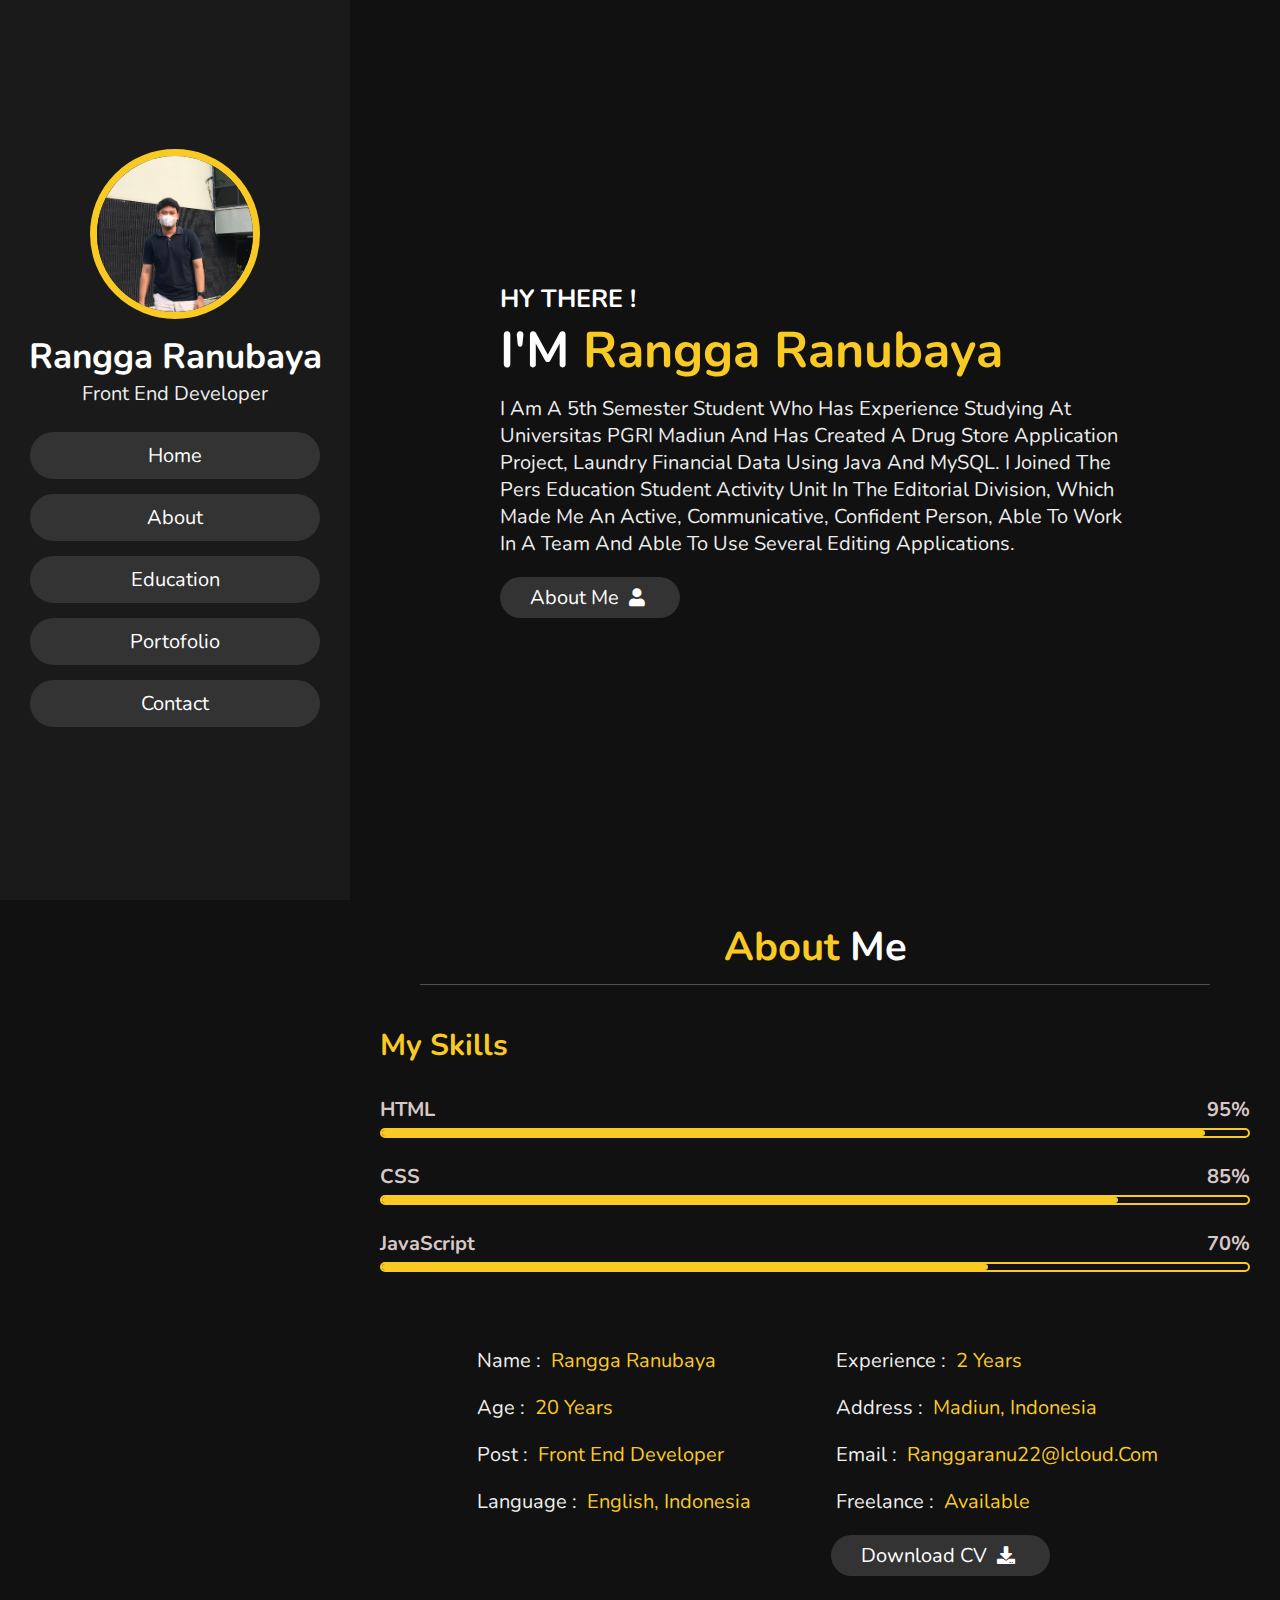
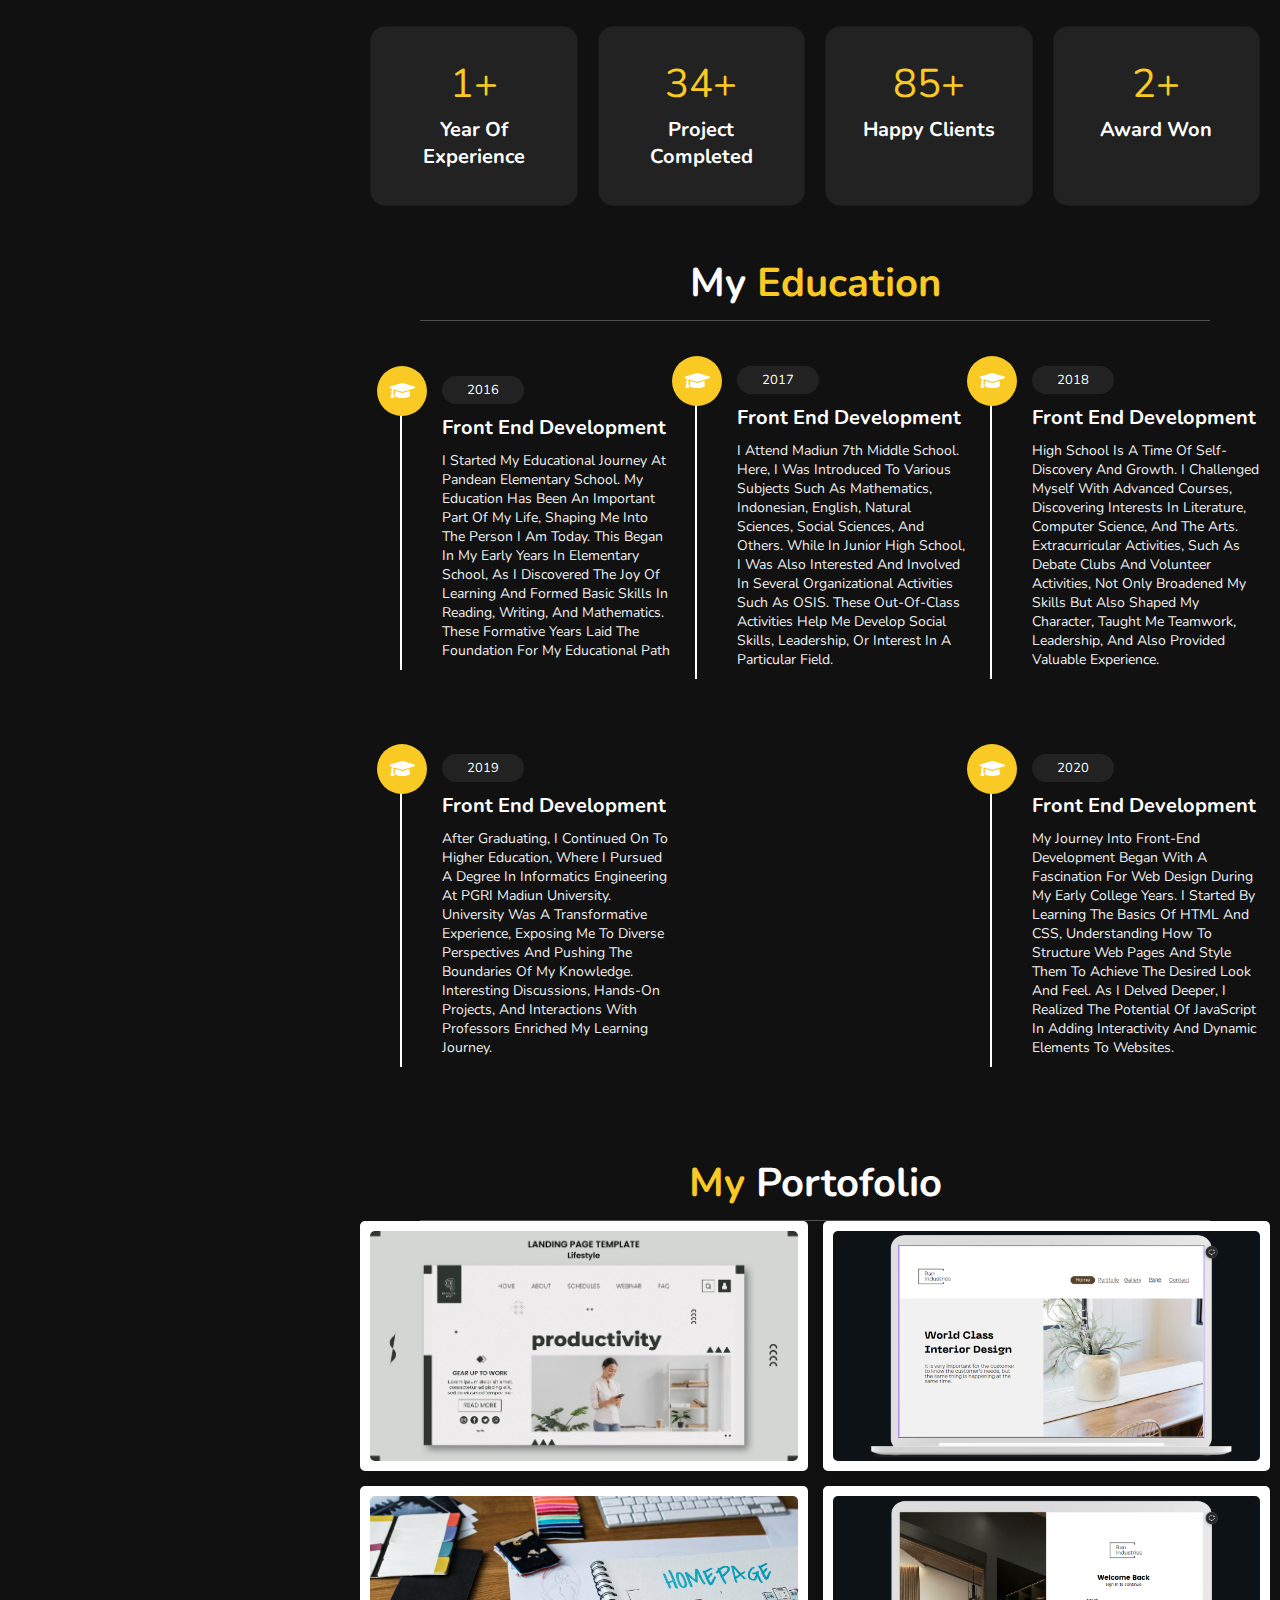
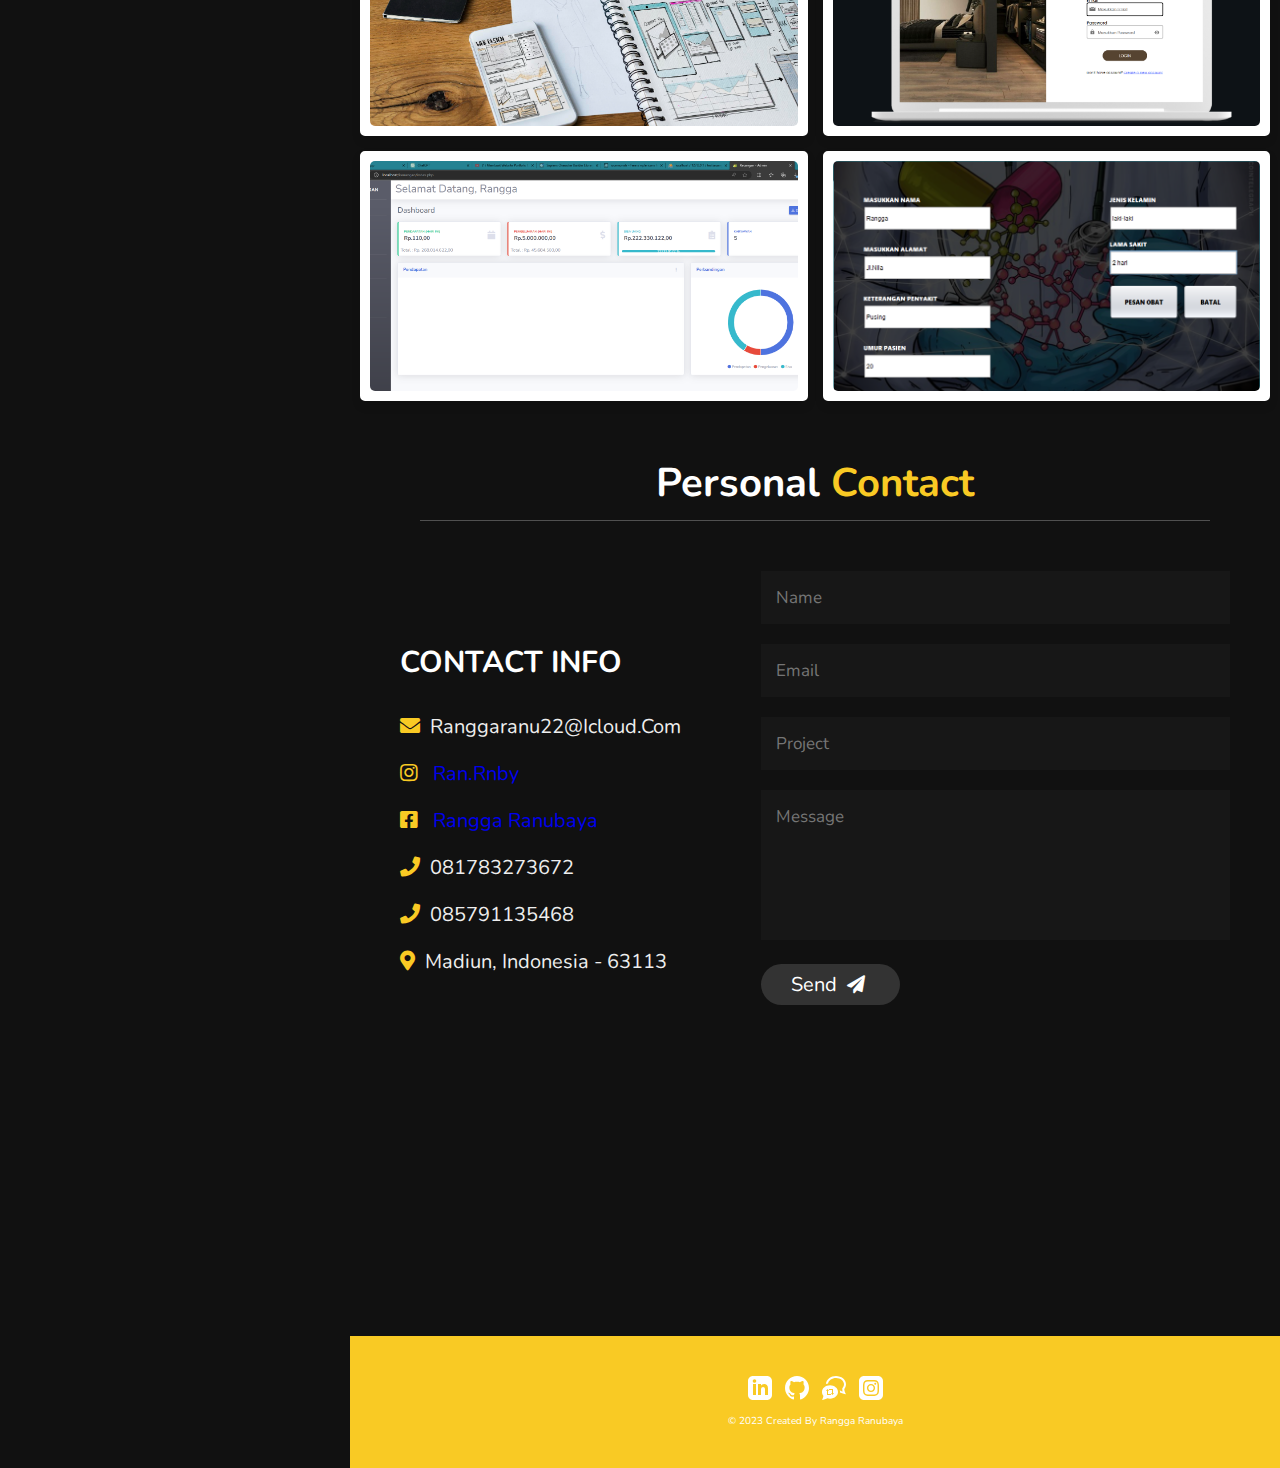
<file: index.html>
<!DOCTYPE html>
<html lang="en">
<head>
  <meta charset="UTF-8">
  <meta name="viewport" content="width=device-width, initial-scale=1.0">
  <title>personal portofolio web design</title>

  <!-- font awesome cdn link -->
  <link rel="stylesheet" href="https://cdnjs.cloudflare.com/ajax/libs/font-awesome/5.15.2/css/all.min.css">


  <!-- custom css file link-->
  <link rel="stylesheet" href="style.css">

</head>
<body>
  

<!-- header section starts -->

<header>

  <div class="user">
    <img src="pp.jpg" alt="">
    <h3 class="name">Rangga Ranubaya</h3>
    <p class="post">front end developer</p>
  </div>

  <nav class="navbar">
    <ul>
      <li><a href="#home">home</a></li>
      <li><a href="#about">about</a></li>
      <li><a href="#education">education</a></li>
      <li><a href="#portofolio">portofolio</a></li>
      <li><a href="#contact">contact</a></li>
    </ul>
  </nav>

</header>

<!-- header section ends -->

<div id="menu" class="fas fa-bars"></div>

<!-- home section starts -->

<section class="home" id="home">

  <h3>HY THERE !</h3>
  <h1>I'M<span> Rangga Ranubaya</span></h1>
  <p class="teks-rata-tengah teks-dengan-line-height">I am a 5th semester student who has experience studying at Universitas PGRI Madiun and has created a drug store application project, laundry financial data using Java and MySQL. I joined the Pers Education Student Activity Unit in the Editorial Division, which made me an active, communicative, confident person, able to work in a team and able to use several editing applications.</p>
  <a href="#about"><button class="btn">about me <i class="fas fa-user"></i></button></a>

</section>

<!-- home section ends -->

<!-- about section starts -->

<section class="about" id="about">

  <h1 class="heading"> <span>about</span> me </h1>

  <div class="row">

    <div class="progress-bar">
      <h3 class="title">my skills</h3>
  
      <div class="progress">
          <h3>HTML <span>95%</span></h3>
          <div class="bar"><span></span></div>
      </div>
  
      <div class="progress">
          <h3>CSS <span>85%</span></h3>
          <div class="bar"><span></span></div>
      </div>
  
      <div class="progress">
          <h3>JavaScript <span>70%</span></h3>
          <div class="bar"><span></span></div>
      </div>
    </div>

  <div class="box-container">
    <div class="info">
      <h3> <span> name : </span> Rangga Ranubaya </h3>
      <h3> <span> age : </span> 20 years </h3>
      <h3> <span> post : </span> front end developer </h3>
      <h3> <span> language : </span> english, indonesia </h3>
    </div>

    <div class="info">
      <h3> <span> experience : </span> 2 years </h3>
      <h3> <span> address : </span> madiun, indonesia </h3>
      <h3> <span> email : </span> ranggaranu22@icloud.com </h3>
      <h3> <span> freelance : </span> available </h3>
      <a href="#"><button class="btn" onclick="window.open('./CV_RanggaRanubayaATS.pdf')"> download CV <i class="fas fa-download"></i></button></a>
    </div>
  </div>

    <div class="counter">
      
      <div class="box">
          <span>1+</span>
          <h3>year of experience</h3>
      </div>

      <div class="box">
        <span>34+</span>
        <h3>project completed</h3>
      </div>

      <div class="box">
        <span>85+</span>
        <h3>happy clients</h3>
      </div>

      <div class="box">
        <span>2+</span>
        <h3>award won</h3>
      </div>

    </div>

  </div>

</section>

<!-- about section ends -->

<!-- education section starts -->

<section class="education" id="education">

<h1 class="heading"> my <span>education</span>  </h1>

<div class="box-container">

  <div class="box">
      <i class="fas fa-graduation-cap"></i>
      <span>2016</span>
      <h3>front end development</h3>
      <p>I started my educational journey at Pandean Elementary School. 
        My education has been an important part of my life, shaping me into the person I am today. 
        This began in my early years in elementary school, as I discovered the joy of learning and formed basic skills in reading, writing, and mathematics.
        These formative years laid the foundation for my educational path</p>
  </div>

  <div class="box">
    <i class="fas fa-graduation-cap"></i>
    <span>2017</span>
    <h3>front end development</h3>
    <p>I attend Madiun 7th Middle School. Here, I was introduced to various subjects such as Mathematics, Indonesian, English, Natural Sciences, Social Sciences, and others. 
      While in junior high school, I was also interested and involved in several organizational activities such as OSIS. 
      These out-of-class activities help me develop social skills, leadership, or interest in a particular field.</p>
  </div>

  <div class="box">
    <i class="fas fa-graduation-cap"></i>
    <span>2018</span>
    <h3>front end development</h3>
    <p>high school is a time of self-discovery and growth. 
      I challenged myself with advanced courses, discovering interests in literature, computer science, and the arts. 
      Extracurricular activities, such as debate clubs and volunteer activities, not only broadened my skills but also shaped my character, 
      taught me teamwork, leadership, and also provided valuable experience.</p>
  </div>

  <div class="box">
    <i class="fas fa-graduation-cap"></i>
    <span>2019</span>
    <h3>front end development</h3>
    <p>After graduating, I continued on to higher education, where I pursued a degree in Informatics Engineering at PGRI Madiun University. 
      University was a transformative experience, exposing me to diverse perspectives and pushing the boundaries of my knowledge. 
      Interesting discussions, hands-on projects, and interactions with professors enriched my learning journey.</p>
  </div>

  <div class="box">
    <i class="fas fa-graduation-cap"></i>
    <span>2020</span>
    <h3>front end development</h3>
    <p>My journey into front-end development began with a fascination for web design during my early college years. 
      I started by learning the basics of HTML and CSS, understanding how to structure web pages and style them to achieve the desired look and feel. 
      As I delved deeper, I realized the potential of JavaScript in adding interactivity and dynamic elements to websites.</p>
  </div>


</div>

</section>

<!-- education section ends -->

<!-- portofolio section starts -->

<section class="portofolio" id="portofolio">

	<h1 class="heading"> <span> my </span> portofolio </h1>

	<div class="box-container">

		<div class="box">
			<img src="img1.jpg" alt="">
			<h3> Project I </h3>
      <p>Design Web</p>
			<div class="icons">
				<a href="https://api.whatsapp.com/send?text=Check out this image: https://www.example.com/image.jpg" class="fas fa-link"></a>
				<a href="https://api.whatsapp.com/send?text=Check out this image: https://www.example.com/image.jpg" class="fas fa-share"></a>
				<a href="https://api.whatsapp.com/send?text=Check out this image: https://www.example.com/image.jpg" class="fas fa-search"></a>
			</div>
		</div>

		<div class="box">
			<img src="img2.png" alt="">
			<h3> Project II </h3>
      <p>Design Web</p>
			<div class="icons">
				<a href="https://api.whatsapp.com/send?text=Check out this image: https://www.example.com/image.jpg" class="fas fa-link"></a>
				<a href="https://api.whatsapp.com/send?text=Check out this image: https://www.example.com/image.jpg" class="fas fa-share"></a>
				<a href="https://api.whatsapp.com/send?text=Check out this image: https://www.example.com/image.jpg" class="fas fa-search"></a>
			</div>
		</div>

		<div class="box">
			<img src="img3.jpg" alt="">
			<h3> Project III </h3>
      <p>HomePage Sketch</p>
			<div class="icons">
				<a href="https://api.whatsapp.com/send?text=Check out this image: https://www.example.com/image.jpg" class="fas fa-link"></a>
				<a href="https://api.whatsapp.com/send?text=Check out this image: https://www.example.com/image.jpg" class="fas fa-share"></a>
				<a href="https://api.whatsapp.com/send?text=Check out this image: https://www.example.com/image.jpg" class="fas fa-search"></a>
			</div>
		</div>
		
		<div class="box">
			<img src="img4.png" alt="">
			<h3> Project IV </h3>
      <p>Create a login page</p>
			<div class="icons">
				<a href="https://api.whatsapp.com/send?text=Check out this image: https://www.example.com/image.jpg" class="fas fa-link"></a>
				<a href="https://api.whatsapp.com/send?text=Check out this image: https://www.example.com/image.jpg" class="fas fa-share"></a>
				<a href="https://api.whatsapp.com/send?text=Check out this image: https://www.example.com/image.jpg" class="fas fa-search"></a>
			</div>
		</div>

		<div class="box">
			<img src="img5.png" alt="">
			<h3> Project V </h3>
      <p>created a laundry financial data application project using php and MySQL.</p>
			<div class="icons">
				<a href="https://api.whatsapp.com/send?text=Check out this image: https://www.example.com/image.jpg" class="fas fa-link"></a>
				<a href="https://api.whatsapp.com/send?text=Check out this image: https://www.example.com/image.jpg" class="fas fa-share"></a>
				<a href="https://api.whatsapp.com/send?text=Check out this image: https://www.example.com/image.jpg" class="fas fa-search"></a>
			</div>
		</div>

		<div class="box">
			<img src="img6.png" alt="">
			<h3> Project VI </h3>
      <p>created a drug store application project using Java and MySQL.</p>
			<div class="icons">
				<a href="https://api.whatsapp.com/send?text=Check out this image: https://www.example.com/image.jpg" class="fas fa-link"></a>
        <a href="https://api.whatsapp.com/send?text=Check out this image: https://www.example.com/image.jpg" target="_blank" class="fas fa-share"></a>
				<a href="https://api.whatsapp.com/send?text=Check out this image: https://www.example.com/image.jpg" target="_blank" class="fas fa-share"></a>
			</div>
		</div>

	</div>
</section>

<!-- portofolio section ends -->


<!-- contact section starts-->

<section class="contact" id="contact">

<h1 class="heading"> personal <span>contact</span>  </h1>

<div class="row">

    <div class="content">
        <h3 class="title"> contact info </h3>

        <div class="info">
            <h3> <i class="fas fa-envelope"></i> ranggaranu22@icloud.com </h3>
            <h3> <a href="https://www.instagram.com/ran.rnby" target="_blank" rel="noopener noreferrer"><i class="fab fa-instagram"></i> ran.rnby </a></h3>
            <h3> <a href="https://m.facebook.com/profile.php/?id=100010821663252&name=xhp_nt_" target="_blank" rel="noopener noreferrer"><i class="fab fa-facebook-square"></i> Rangga Ranubaya </a></h3>
            <h3> <i class="fas fa-phone"></i> 081783273672 </h3>
            <h3> <i class="fas fa-phone"></i> 085791135468 </h3>
            <h3> <i class="fas fa-map-marker-alt"></i> madiun, indonesia - 63113 </h3>
        </div>

    </div>

    <form action="">
      <input type="text" name="name" placeholder="Name" class="box">
      <input type="email" name="email" placeholder="Email" class="box">
      <input type="text" name="project" placeholder="Project" class="box">
      <textarea name="message" cols="30" rows="10" class="box message" placeholder="Message"></textarea>
      <button type="submit" class="btn">Send <i class="fas fa-paper-plane"></i></button>
  </form>  
</section>

<!-- contact section ends-->


<!-- Footer -->
<footer>
  <div class="footer-icons">
      <a href="">
          <svg xmlns="http://www.w3.org/2000/svg" width="24" height="24" viewBox="0 0 24 24"><path d="M19 0h-14c-2.761 0-5 2.239-5 5v14c0 2.761 
          2.239 5 5 5h14c2.762 0 5-2.239 5-5v-14c0-2.761-2.238-5-5-5zm-11 19h-3v-11h3v11zm-1.5-12.268c-.966 0-1.75-.79-1.75-1.764s.784-1.764 1.75-1.764 
          1.75.79 1.75 1.764-.783 1.764-1.75 1.764zm13.5 12.268h-3v-5.604c0-3.368-4-3.113-4 0v5.604h-3v-11h3v1.765c1.396-2.586 7-2.777 7 2.476v6.759z"/></svg>
      </a>

      <a href="">
          <svg xmlns="http://www.w3.org/2000/svg" width="24" height="24" viewBox="0 0 24 24"><path d="M12 0c-6.626 0-12 5.373-12 12 0 5.302 3.438 9.8 8.207 
          11.387.599.111.793-.261.793-.577v-2.234c-3.338.726-4.033-1.416-4.033-1.416-.546-1.387-1.333-1.756-1.333-1.756-1.089-.745.083-.729.083-.729 1.205.084 
          1.839 1.237 1.839 1.237 1.07 1.834 2.807 1.304 3.492.997.107-.775.418-1.305.762-1.604-2.665-.305-5.467-1.334-5.467-5.931 0-1.311.469-2.381 1.236-3.221-.124-.303-.535-1.524.117-3.176 
          0 0 1.008-.322 3.301 1.23.957-.266 1.983-.399 3.003-.404 1.02.005 2.047.138 3.006.404 2.291-1.552 3.297-1.23 3.297-1.23.653 1.653.242 2.874.118 3.176.77.84 
          1.235 1.911 1.235 3.221 0 4.609-2.807 5.624-5.479 5.921.43.372.823 1.102.823 2.222v3.293c0 .319.192.694.801.576 4.765-1.589 8.199-6.086 8.199-11.386 0-6.627-5.373-12-12-12z"/></svg>
      </a>
      
      <a href="">
          <svg xmlns="http://www.w3.org/2000/svg" width="24" height="24" viewBox="0 0 24 24"><path d="M22.295 13.047c-.047 1.527.851 
          3.718 1.661 5.312-1.875-.338-4.429-1.032-5.991-1.768.061-.751.05-1.444-.185-2.404.86.531 1.212.76 2.871 1.29-.418-1.515-.364-2.183-.333-3.183.834-1 
          1.683-2.07 1.683-3.943-.001-3.501-3.59-6.351-8.001-6.351-4.035 0-7.367 2.387-7.908 5.473-.721.122-1.414.31-2.071.559.205-4.683 4.847-8.032 9.979-8.032 
          5.281 0 10 3.526 10 8.352 0 1.71-.615 3.39-1.705 4.695zm-6.295 2.945c0 3.422-3.218 6.652-7.941 6.652-.854 0-1.761-.106-2.704-.336-1.118.685-3.585 1.377-5.319 1.692.648-1.277
          1.366-3.029 1.329-4.252-.872-1.042-1.365-2.387-1.365-3.756 0-3.86 3.775-6.681 8-6.681 4.199 0 8 2.802 8 6.681zm-6.609 3.008l-.797-1h-2.594v-3h1l-1.5-2-1.5 
          2h1v4h4.391zm2.609-2h-1v-4h-4.422l.797 1h2.625v3h-1l1.5 2 1.5-2z"/></svg>
      </a>
      <a href="https://www.instagram.com/ran.rnby" target="_blank">
          <svg xmlns="http://www.w3.org/2000/svg" width="24" height="24" viewBox="0 0 24 24"><path d="M15.233 5.488c-.843-.038-1.097-.046-3.233-.046s-2.389.008-3.232.046c-2.17.099-3.181 
          1.127-3.279 3.279-.039.844-.048 1.097-.048 3.233s.009 2.389.047 3.233c.099 2.148 1.106 3.18 3.279 3.279.843.038 1.097.047 3.233.047 2.137 0 2.39-.008 3.233-.046 2.17-.099 3.18-1.129 
          3.279-3.279.038-.844.046-1.097.046-3.233s-.008-2.389-.046-3.232c-.099-2.153-1.111-3.182-3.279-3.281zm-3.233 10.62c-2.269 0-4.108-1.839-4.108-4.108 0-2.269 1.84-4.108 4.108-4.108s4.108
          1.839 4.108 4.108c0 2.269-1.839 4.108-4.108 4.108zm4.271-7.418c-.53 0-.96-.43-.96-.96s.43-.96.96-.96.96.43.96.96-.43.96-.96.96zm-1.604 3.31c0 1.473-1.194 2.667-2.667 
          2.667s-2.667-1.194-2.667-2.667c0-1.473 1.194-2.667 2.667-2.667s2.667 1.194 2.667 2.667zm4.333-12h-14c-2.761 0-5 2.239-5 5v14c0 2.761 2.239 5 5 5h14c2.762 0 
          5-2.239 5-5v-14c0-2.761-2.238-5-5-5zm.952 15.298c-.132 2.909-1.751 4.521-4.653 4.654-.854.039-1.126.048-3.299.048s-2.444-.009-3.298-.048c-2.908-.133-4.52-1.748-4.654-4.654-.039-.853-.048-1.125-.048-3.298 0-2.172.009-2.445.048-3.298.134-2.908 
          1.748-4.521 4.654-4.653.854-.04 1.125-.049 3.298-.049s2.445.009 3.299.048c2.908.133 4.523 1.751 4.653 4.653.039.854.048 1.127.048 3.299 0 2.173-.009 2.445-.048 3.298z"/></svg>
       </a>
  </div>
        <p>&#169; 2023 Created by Rangga Ranubaya</p>
</footer>





















<!-- jquery cdn link -->
<script src="https://cdnjs.cloudflare.com/ajax/libs/jquery/3.7.1/jquery.min.js"></script>

<!-- custom js file link -->
<script src="script.js"></script>



</body>
</html>
</file>
<file: style.css>
@import url('https://fonts.googleapis.com/css2?family=Nunito:wght@200;300;400;600&display=swap');

:root{
    --yellow:#f9ca24;
}

*{
    font-family: 'Nunito', sans-serif;
    margin:0; padding:0;
    box-sizing: border-box;
    text-decoration: none;
    outline: none; border:none;
    text-transform: capitalize;
    transition: all .2s linear;
}

*::selection{
    background:var(--yellow);
    color: #333;
}

html{
    font-size: 62.5%;
    overflow-x: hidden;
}

html::-webkit-scrollbar{
    width:1.4rem;
}

html::-webkit-scrollbar-track{
    background: #222;
}

html::-webkit-scrollbar-thumb{
    background: var(--yellow);
}

body{
    background: #111;
    overflow-x: hidden;
    padding-left: 35rem;
}

section{
    min-height: 100vh;
    padding: 1rem;
}

.btn {
    padding: .7rem 3rem;
    background: #333;
    color: #fff;
    cursor: pointer;
    margin-top: 1rem;
    font-size: 2rem;
    border-radius: 5rem;
}

.btn i{
    padding: 0 .5rem;
    font-size: 1.8rem;
}

.btn:hover{
    background:var(--yellow);
}

.heading{
    text-align: center;
    margin: 0 6rem;
    font-size: 4rem;
    padding: 1rem;
    border-bottom: .1rem solid #fff4;
    color: #fff;
}

.heading span{
    color: var(--yellow);
}

header{
    position: fixed;
    top: 0; left: 0;
    z-index: 1000;
    height: 100%;
    width: 35rem;
    background: #1a1a1a;
    display: flex;
    align-items: center;
    justify-content: center;
    flex-flow: column;
    text-align: center;
}

header .user img{
    height: 17rem;
    width: 17rem;
    border-radius: 50%;
    object-fit: cover;
    margin-bottom: 1rem;
    border: .7rem solid var(--yellow);
}

header .user .name{
    font-size: 3.5rem;
    color: #fff;
}

header .user .post{
    font-size: 2rem;
    color: #eee;
}

header .navbar{
    width: 100%;
}

header .navbar ul{
    list-style: none;
    padding: 1rem 3rem;
}

header .navbar ul li a{
    display: block;
    padding: 1rem;
    margin: 1.5rem 0;
    background: #333;
    color: #fff;
    font-size: 2rem;
    border-radius: 5rem;
}

header .navbar ul li a:hover{
    background: var(--yellow);
}

#menu{
    position: fixed;
    top: 2rem; right: 2rem;
    background: #333;
    color: #fff;
    cursor: pointer;
    font-size: 2.5rem;
    padding: 1rem 1.5rem;
    z-index: 1000;
    display: none;
}


.home{
    display: flex;
    justify-content: center;
    flex-flow: column;
    padding: 0 15rem;
}

.home h3{
    font-size: 2.5rem;
    color: #fff;
}

.home h1{
    font-size: 5rem;
    color: #fff;
}

.home h1 span{
    color:var(--yellow);
}

.home p{
    font-size: 2rem;
    color: #eee;
    padding: 1rem 0;
}

.about .row{
    display: flex;
    align-items: center;
    justify-content: center;
    flex-wrap: wrap;
    padding: 1rem 0;
}

.about .row .title{
    font-size: 3rem;
    color: var(--yellow);
    padding: .5rem 0;
    padding: 2rem 1rem;
}

.about .row .progress-bar{
    flex: 1 1 40rem;
    padding: 1rem;
}

.about .row .progress-bar .progress{
    padding: 1rem;
}

.about .row .progress-bar .progress h3{
    display: flex;
    justify-content: space-between;
    color: #d7c7c7;
    font-size: 2rem;
}

.about .row .progress-bar .progress .bar{
    height: 1rem;
    width: 100%;
    border: .2rem solid var(--yellow);
    border-radius: 5rem;
    margin: .5rem 0;
}

.about .row .progress-bar .progress .bar span{
    display: block;
    background: var(--yellow);
    border-radius: 5rem;
    height: 100%;
}

.about .row .progress-bar .progress:nth-child(2) .bar span{
    width: 95%;
}
.about .row .progress-bar .progress:nth-child(3) .bar span{
    width: 85%;
}
.about .row .progress-bar .progress:nth-child(4) .bar span{
    width: 70%;
}


.about .row .box-container {
    display: flex;
    flex-wrap: wrap;
    justify-content: space-between;
}

.about .row .box-container .info{
    padding: 4rem;
}

.about .row .box-container .info h3{
    font-size: 2rem;
    color: var(--yellow);
    padding: 1rem 0;
    font-weight: normal;
}

.about .row .box-container .info h3 span{
    color: #eee;
    padding: 0 .5rem;
}

.about .row .counter{
    flex: 1 1 48rem;
    display: flex;
    justify-content: center;
    flex-wrap: wrap;
}

.about .row .counter .box{
    width: 20rem;
    background: #222;
    text-align: center;
    padding: 3rem;
    margin: 1rem;
    border-radius: 1.5rem;
    border: .1rem solid rgba(0, 0, 0, .2);
    flex: 1 1 20rem;
}

.about .row .counter .box span{
    font-size: 4rem;
    color: var(--yellow);
}

.about .row .counter .box h3{
    font-size: 2rem;
    color: #fff;
    padding: .5rem 0;
}

.education .box-container{
    display: flex;
    align-items: center;
    justify-content: space-between;
    flex-wrap: wrap;
    padding: 1rem 0;
    padding-left: 3rem;
}

.education .box-container .box{
    width: 27rem;
    margin: 4rem 1rem;
    padding-left: 4rem;
    border-left: .2rem solid #fff;
    position: relative;
}

.education .box-container .box span{
    font-size: 1.3rem;
    background: #222;
    color: #fff;
    border-radius: 5rem;
    padding: .5rem 2.5rem;
}

.education .box-container .box h3{
    font-size: 2rem;
    color: #fff;
    padding-top: 1.5rem;
}

.education .box-container .box p{
    font-size: 1.4rem;
    color: #eee;
    padding: 1rem 0;
}

.education .box-container .box i{
    position: absolute;
    top: -1.5rem; left: -2.5rem;
    height: 5rem;
    width: 5rem;
    border-radius: 50%;
    line-height: 5rem;
    text-align: center;
    font-size: 2rem;
    color: #fff;
    background: var(--yellow);
}

.portofolio .box-container{
    display: flex;
    flex-wrap: wrap;
    gap: 1.5rem;
}

.portofolio .box-container .box{
    flex: 1 1 30rem;
    height: 25rem;
    position: relative;
    overflow: hidden;
    border: 1rem solid #fff;
    box-shadow: 0 .5rem 1rem rgba(0, 0, 0, .1);
    background: #fff;
    border-radius: .5rem;
}

.portofolio .box-container .box img{
    height: 100%;
    width: 100%;
    object-fit: cover;
    border-radius: .5rem;
    position: relative;
    z-index: 1;
}

.portofolio .box-container .box:hover img{
    height: 75%;
    width: 75%;
}

.portofolio .box-container .box h3{
    position: absolute;
    bottom: 2rem; left: 1rem;
    font-size: 2.5rem;
    color: #f9ca24;
    text-transform: none;
}

.portofolio .box-container .box p{
    position: absolute;
    bottom: 1rem; left: 1rem;
    font-size: 1.2rem;
    color: #000000;
    text-transform: none;
}

.portofolio .box-container .box .icons{
    position: absolute;
    top: 1rem; right: 1rem;
}

.portofolio .box-container .box .icons a{
    display: block;
    height: 4rem;
    width: 4rem;
    border-radius: .5rem;
    background: #f9ca24;
    color: #333;
    font-size: 1.7rem;
    line-height: 4rem;
    text-align: center;
    margin-bottom: 1rem;
}

.portofolio .box-container .box .icons a:hover{
    background: var(--main-color);
    color: #fff;
}


.contact .row{
    display: flex;
    align-items: center;
    justify-content: center;
    flex-wrap: wrap;
}

.contact .row .content{
    flex: 1 1 30rem;
    padding: 4rem;
    padding-bottom: 0;
}

.contact .row form{
    flex: 1 1 45rem;
    padding: 2rem;
    margin: 2rem;
    margin-bottom: 4rem;
}

.contact .row form .box{
    padding: 1.5rem;
    margin: 1rem 0;
    background: #3333;
    color: #fff;
    text-transform: none;
    font-size: 1.7rem;
    width: 100%;
}

.contact .row form .box::placeholder{
    text-transform: capitalize;
}

.contact .row form .message{
    height: 15rem;
    resize: none;
}

.contact .row .content .title{
    text-transform: uppercase;
    color: #fff;
    font-size: 3rem;
    padding-bottom: 2rem;
}

.contact .row .content .info h3{
    display: flex;
    align-items: center;
    font-size: 2rem;
    color: #eee;
    padding: 1rem 0;
    font-weight: normal;
}

.contact .row .content .info h3 i{
    padding-right: 1rem;
    color: var(--yellow);
}

/* footer section */
footer {
    padding: 4rem 0;
    background: var(--yellow);
    text-align: center;
}

.footer-icons {
    margin-bottom: 1rem;
}

.footer-icons a {
    margin: 0 0.5rem;
}

footer p {
    color: white;
}

.footer-icons svg {
    fill: #ffffff;
}

.footer-icons  a:hover svg {
    fill: #d7c7c7;
}















/* media queries */

@media (max-width:1200px){

    html{
        font-size: 55%;
    }

    .home{
        padding: 1rem 4rem;
    }
}

@media (max-width:991px){

    header{
        left: -120%;
    }

    #menu{
        display: block;
    }

    header.toggle{
        left: 0%;
    }

    body{
        padding: 0;
    }

}

@media (max-width:768px){

    html{
        font-size: 50%;
    }
}

@media (max-width:400px){

    header{
        width: 100vw;
    }

    .heading{
        margin: 0 3rem;
    }

    .about .row .counter .box{
        width: 100%;
    }

    .education .box-container .box{
        width: 100%;
    }

    .portofolio .box-container .box{
        width: 100%;
    }

    .contact .row form{
        margin: 3rem 0;
    }
}
</file>
